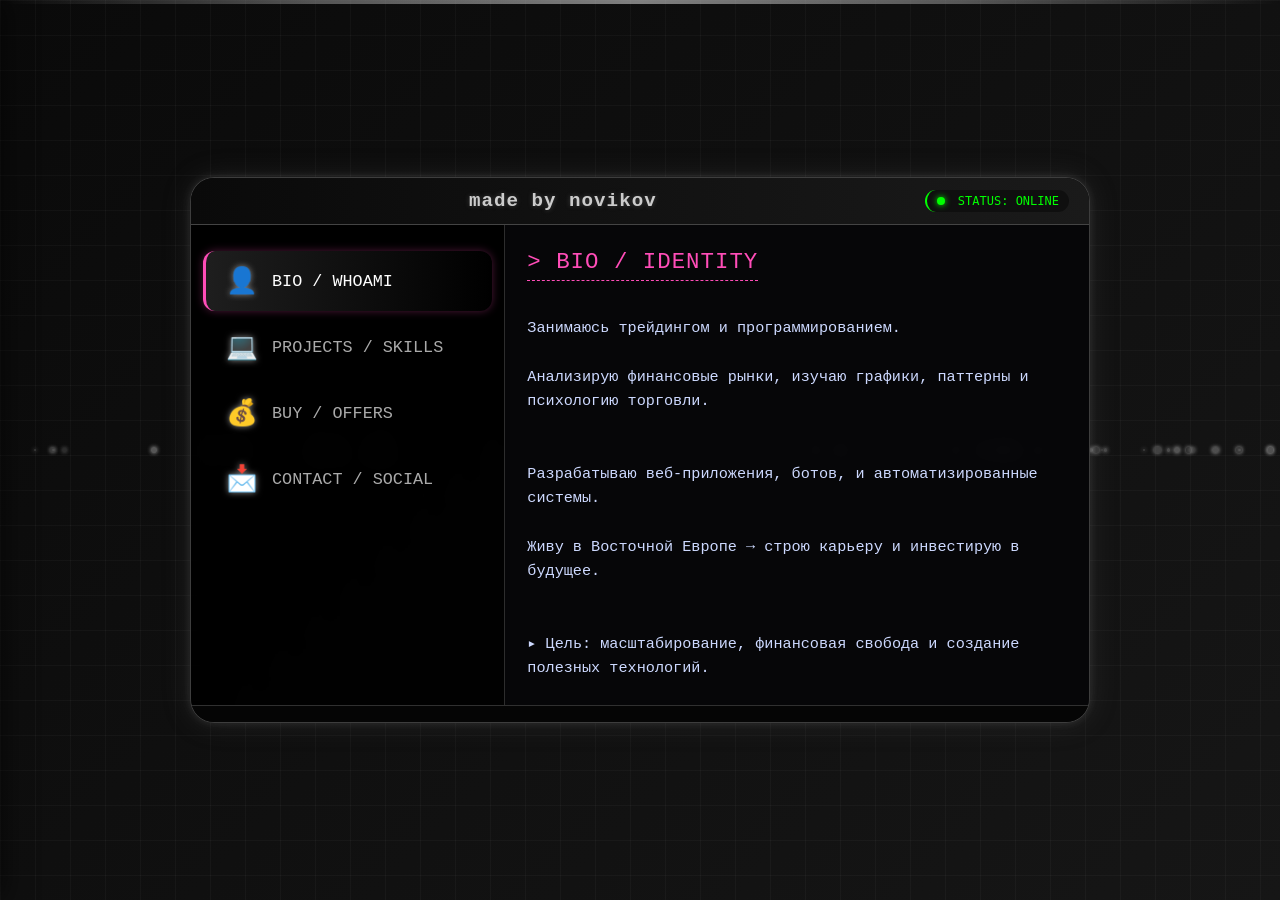
<file: website.html>
<!DOCTYPE html>
<html lang="uk">
<head>
    <meta charset="UTF-8">
    <meta name="viewport" content="width=device-width, initial-scale=1.0, user-scalable=no, viewport-fit=cover">
    <title>NOVIKOV  | BIO</title>
    <style>
        * {
            margin: 0;
            padding: 0;
            box-sizing: border-box;
            font-family: 'Courier New', 'Fira Code', 'Segoe UI', monospace;
        }

        body {
            min-height: 100vh;
            background: linear-gradient(135deg, #0a0a0a, #1a1a1a, #2a2a2a, #0d0d0d);
            background-size: 400% 400%;
            animation: gradientShift 15s ease infinite;
            display: flex;
            justify-content: center;
            align-items: center;
            padding: 20px;
            position: relative;
            overflow-x: hidden;
        }

        @keyframes gradientShift {
            0% { background-position: 0% 50%; }
            50% { background-position: 100% 50%; }
            100% { background-position: 0% 50%; }
        }

        /* Фонові сітки та ефекти */
        .grid-overlay {
            position: fixed;
            top: 0;
            left: 0;
            width: 100%;
            height: 100%;
            background-image: 
                linear-gradient(rgba(255, 255, 255, 0.03) 1px, transparent 1px),
                linear-gradient(90deg, rgba(255, 255, 255, 0.03) 1px, transparent 1px);
            background-size: 35px 35px;
            pointer-events: none;
            z-index: 0;
        }

        .scan-line {
            position: fixed;
            top: 0;
            left: 0;
            width: 100%;
            height: 4px;
            background: linear-gradient(90deg, transparent, #888888, #cccccc, #888888, transparent);
            opacity: 0.3;
            animation: scanMove 6s linear infinite;
            z-index: 2;
            pointer-events: none;
        }

        @keyframes scanMove {
            0% { top: 0; opacity: 0.2; }
            50% { top: 100%; opacity: 0.5; }
            100% { top: 0; opacity: 0.2; }
        }

        /* Основний термінальний контейнер */
        .terminal {
            position: relative;
            z-index: 10;
            width: 900px;
            max-width: 95%;
            background: rgba(0, 0, 0, 0.85);
            backdrop-filter: blur(8px);
            border-radius: 24px;
            border: 1px solid rgba(150, 150, 150, 0.4);
            box-shadow: 0 0 30px rgba(100, 100, 100, 0.2), 0 0 10px rgba(150, 150, 150, 0.2);
            overflow: hidden;
            transition: all 0.3s;
        }

        /* Голова терміналу */
        .terminal-header {
            background: linear-gradient(90deg, #0a0a0a, #1a1a1a);
            padding: 12px 20px;
            border-bottom: 1px solid #444444;
            display: flex;
            justify-content: space-between;
            align-items: center;
            flex-wrap: wrap;
            gap: 10px;
        }

        /* Бургер-кнопка (тільки на мобільних) */
        .burger-btn {
            display: none;
            flex-direction: column;
            justify-content: center;
            align-items: center;
            gap: 5px;
            width: 40px;
            height: 40px;
            background: rgba(0, 0, 0, 0.7);
            border: 1px solid #888;
            border-radius: 8px;
            cursor: pointer;
            z-index: 200;
            transition: 0.2s;
        }
        .burger-btn span {
            width: 22px;
            height: 2px;
            background: #ccc;
            border-radius: 2px;
            transition: 0.2s;
        }
        .burger-btn.active span:nth-child(1) {
            transform: rotate(45deg) translate(5px, 5px);
        }
        .burger-btn.active span:nth-child(2) {
            opacity: 0;
        }
        .burger-btn.active span:nth-child(3) {
            transform: rotate(-45deg) translate(5px, -5px);
        }

        .system-title {
            font-size: 1.2rem;
            font-weight: bold;
            color: #cccccc;
            text-shadow: 0 0 5px #88888866;
            letter-spacing: 1px;
            flex: 1;
            text-align: center;
        }

        .system-status {
            font-size: 0.75rem;
            color: #0f0;
            background: #0f0f0f;
            padding: 4px 10px;
            border-radius: 30px;
            border-left: 2px solid #0f0;
            font-family: monospace;
        }

        .status-led {
            display: inline-block;
            width: 8px;
            height: 8px;
            background: #0f0;
            border-radius: 50%;
            margin-right: 6px;
            box-shadow: 0 0 6px #0f0;
            animation: blink 1.2s infinite;
        }

        @keyframes blink {
            0%, 100% { opacity: 1; }
            50% { opacity: 0.3; }
        }

        /* Основний контент (двоколонкова сітка) */
        .terminal-body {
            display: flex;
            flex-wrap: wrap;
            min-height: 480px;
            position: relative;
        }

        /* Ліва панель (меню) для десктопу */
        .menu-panel {
            width: 35%;
            background: rgba(0, 0, 0, 0.6);
            border-right: 1px solid rgba(150, 150, 150, 0.3);
            padding: 20px 0;
            transition: transform 0.3s ease;
        }

        /* Мобільне меню (бургер) - виїжджає зліва */
        .mobile-menu {
            position: fixed;
            top: 0;
            left: -280px;
            width: 280px;
            height: 100vh;
            background: rgba(10, 10, 15, 0.98);
            backdrop-filter: blur(20px);
            z-index: 150;
            transition: left 0.3s cubic-bezier(0.2, 0.9, 0.4, 1.1);
            padding: 80px 20px 20px;
            border-right: 1px solid #ff4db8;
            box-shadow: 5px 0 25px rgba(0,0,0,0.5);
        }
        .mobile-menu.open {
            left: 0;
        }
        .mobile-menu .mobile-menu-item {
            display: flex;
            align-items: center;
            gap: 15px;
            padding: 14px 20px;
            margin: 8px 0;
            border-radius: 14px;
            color: #bbccff;
            font-size: 1.1rem;
            cursor: pointer;
            transition: 0.2s;
            border-left: 3px solid transparent;
        }
        .mobile-menu .mobile-menu-item:hover {
            background: rgba(255, 77, 184, 0.2);
        }
        .mobile-menu .mobile-menu-item.active {
            background: linear-gradient(90deg, rgba(255, 77, 184, 0.3), transparent);
            border-left-color: #ff4db8;
            color: white;
        }
        .overlay {
            position: fixed;
            top: 0;
            left: 0;
            width: 100%;
            height: 100%;
            background: rgba(0,0,0,0.7);
            backdrop-filter: blur(4px);
            z-index: 140;
            opacity: 0;
            visibility: hidden;
            transition: 0.3s;
        }
        .overlay.active {
            opacity: 1;
            visibility: visible;
        }

        .menu-item {
            display: flex;
            align-items: center;
            gap: 14px;
            padding: 14px 20px;
            margin: 6px 12px;
            cursor: pointer;
            border-radius: 12px;
            transition: all 0.2s ease;
            color: #aaaaaa;
            font-weight: 500;
            font-size: 1.05rem;
            border-left: 3px solid transparent;
        }

        .menu-item:hover {
            background: rgba(150, 150, 150, 0.15);
            transform: translateX(4px);
            color: #dddddd;
        }

        .menu-item.active {
            background: linear-gradient(90deg, rgba(150, 150, 150, 0.2), transparent);
            border-left-color: #ff4db8;
            color: #fff;
            box-shadow: 0 0 8px rgba(255, 77, 184, 0.3);
        }

        .menu-icon {
            font-size: 1.6rem;
            filter: drop-shadow(0 0 3px #888888);
        }

        /* Права панель (контент) */
        .content-panel {
            width: 65%;
            padding: 24px 22px;
            background: rgba(10, 10, 15, 0.5);
            color: #cdd9ff;
        }

        .content-title {
            font-size: 1.4rem;
            color: #ff4db8;
            margin-bottom: 20px;
            letter-spacing: 1px;
            border-bottom: 1px dashed #ff4db8;
            display: inline-block;
            padding-bottom: 5px;
            text-transform: uppercase;
        }

        .content-text {
            font-size: 0.95rem;
            line-height: 1.6;
            margin-top: 15px;
            white-space: pre-wrap;
            font-family: 'Courier New', monospace;
        }

        .detail-box {
            margin-top: 25px;
            padding: 15px;
            background: rgba(0, 0, 0, 0.6);
            border-radius: 14px;
            border: 1px solid rgba(150, 150, 150, 0.2);
            font-size: 0.85rem;
            word-break: break-all;
        }

        /* кнопка стилю */
        .cyber-btn {
            display: inline-block;
            background: linear-gradient(135deg, #ff4db8, #cc0080);
            padding: 10px 22px;
            border-radius: 30px;
            color: white;
            text-decoration: none;
            font-weight: bold;
            margin-top: 12px;
            transition: 0.2s;
            border: none;
            cursor: pointer;
            font-family: monospace;
            font-size: 0.9rem;
            box-shadow: 0 0 12px #ff4db8;
        }

        .cyber-btn:hover {
            transform: scale(1.02);
            box-shadow: 0 0 22px #ff4db8;
        }

        /* Футер статусу */
        .terminal-footer {
            background: #050505;
            padding: 8px 20px;
            border-top: 1px solid rgba(150, 150, 150, 0.3);
            font-size: 0.75rem;
            color: #0fa;
            display: flex;
            justify-content: space-between;
            flex-wrap: wrap;
        }

        /* адаптивність — бургер режим */
        @media (max-width: 680px) {
            .burger-btn {
                display: flex;
            }
            .menu-panel {
                display: none; /* ховаємо звичайне меню на мобільних */
            }
            .content-panel {
                width: 100%;
            }
            .terminal-header {
                position: relative;
            }
            .system-title {
                font-size: 1rem;
            }
        }

        /* частинки (додатковий ефект) */
        .particle {
            position: absolute;
            background: rgba(150, 150, 150, 0.4);
            border-radius: 50%;
            pointer-events: none;
            animation: floatParticle 8s linear infinite;
            z-index: 1;
        }

        @keyframes floatParticle {
            0% {
                transform: translateY(100vh) translateX(0) rotate(0deg);
                opacity: 0;
            }
            20% { opacity: 0.5; }
            80% { opacity: 0.5; }
            100% {
                transform: translateY(-100vh) translateX(80px) rotate(360deg);
                opacity: 0;
            }
        }
    </style>
</head>
<body>
<div class="grid-overlay"></div>
<div class="scan-line"></div>

<div class="terminal">
    <div class="terminal-header">
        <div class="burger-btn" id="burgerBtn">
            <span></span>
            <span></span>
            <span></span>
        </div>
        <div class="system-title">
          made by novikov
        </div>
        <div class="system-status">
            <span class="status-led"></span> STATUS: ONLINE
        </div>
    </div>

    <div class="terminal-body">
        <!-- Десктопна ліва панель -->
        <div class="menu-panel" id="desktopMenu">
            <div class="menu-item active" data-section="bio">
                <span class="menu-icon">👤</span>
                <span>BIO / WHOAMI</span>
            </div>
            <div class="menu-item" data-section="projects">
                <span class="menu-icon">💻</span>
                <span>PROJECTS / SKILLS</span>
            </div>
            <div class="menu-item" data-section="buy">
                <span class="menu-icon">💰</span>
                <span>BUY / OFFERS</span>
            </div>
            <div class="menu-item" data-section="contact">
                <span class="menu-icon">📩</span>
                <span>CONTACT / SOCIAL</span>
            </div>
        </div>

        <!-- Права панель з контентом -->
        <div class="content-panel" id="dynamicContent">
            <div class="content-title" id="contentTitle">> WHOAMI.EXE</div>
            <div class="content-text" id="contentText">
                Занимаюсь трейдингом и программированием.<br>
                Анализирую финансовые рынки, создаю торговые стратегии.<br>
                Разрабатываю веб-проекты и автоматизирую процессы.<br>
                Живу в Восточной Европе → цель: финансовая независимость.<br>
                🔥 Технологии: JS, Python, React, Node.js, Web3.
            </div>
            <div class="detail-box" id="detailBox" style="display: none;"></div>
        </div>
    </div>

    <div class="terminal-footer">
        <span></span>
        <span></span>
        <span></span>
    </div>
</div>

<!-- Мобільне меню (бургер) -->
<div class="mobile-menu" id="mobileMenu">
    <div class="mobile-menu-item active" data-section="bio">
        <span class="menu-icon">👤</span>
        <span>BIO / WHOAMI</span>
    </div>
    <div class="mobile-menu-item" data-section="projects">
        <span class="menu-icon">💻</span>
        <span>PROJECTS / SKILLS</span>
    </div>
    <div class="mobile-menu-item" data-section="buy">
        <span class="menu-icon">💰</span>
        <span>BUY / OFFERS</span>
    </div>
    <div class="mobile-menu-item" data-section="contact">
        <span class="menu-icon">📩</span>
        <span>CONTACT / SOCIAL</span>
    </div>
</div>
<div class="overlay" id="overlay"></div>

<script>
    // Дані для розділів (термінальний стиль)
    const sectionsData = {
        bio: {
            title: "> BIO / IDENTITY",
            content: `Занимаюсь трейдингом и программированием.<br>
Анализирую финансовые рынки, изучаю графики, паттерны и психологию торговли.<br><br>
Разрабатываю веб-приложения, ботов, и автоматизированные системы.<br>
Живу в Восточной Европе → строю карьеру и инвестирую в будущее.<br><br>
▸ Цель: масштабирование, финансовая свобода и создание полезных технологий.`,
            detail: null
        },
        projects: {
            title: "> PROJECTS / SKILLS",
            content: `💻 Мои проекты и скиллы:<br><br>
▪️ Веб-платформа для аналитики крипторынка (в разработке)<br>
▪️ Торговый бот для фьючерсов (Python + CCXT)<br>
▪️ Telegram-бот для сигналов и управления портфелем<br>
▪️ Адаптивные веб-сайты / лендинги / дашборды<br><br>
▪️ продам готового бота под dump/pump strategy <br> 
📚 Технологический стек:<br>
JavaScript (ES6+), React, Node.js, Express, MongoDB, Python, Pandas, Web3, Git, Docker.<br>
В планах: Solidity, AI-модели для трейдинга.`,
            detail: null
        },
        buy: {
            title: "> BUY / OFFERS",
            content: `💰 Что я скупаю / принимаю в работу:<br><br>
➤ Аккаунты криптобирж (MEXC) с -PNL <br>

➤ Сотрудничество по партнерским программам / арбитраж трафика (crypto).<br>
➤ Разработка ботов на заказ.<br><br>
💎 Условия обсуждаемы, оплата криптой`,
            detail: null
        },
        contact: {
            title: "> CONTACT / SOCIAL",
            content: `📩 Связаться со мной можно через Telegram:<br><br>
➤ Telegram: <strong style="color:#ff4db8;">@qmrkm</strong><br><br>

🕒 Ответ в течение 12 часов.`,
            detail: `<div style="text-align:center; margin-top:10px;">
                        <a href="https://t.me/qmrkm" target="_blank" class="cyber-btn" style="background:#ff4db8; box-shadow:0 0 12px #ff4db8;">
                            📨 НАПИСАТЬ В TELEGRAM
                        </a>
                        <div style="margin-top: 15px; font-size:0.75rem; opacity:0.8;">
                             Доступен 24/7
                        </div>
                    </div>`
        }
    };

    // DOM елементи
    const desktopMenuItems = document.querySelectorAll('#desktopMenu .menu-item');
    const mobileMenuItems = document.querySelectorAll('#mobileMenu .mobile-menu-item');
    const contentTitle = document.getElementById('contentTitle');
    const contentText = document.getElementById('contentText');
    const detailBox = document.getElementById('detailBox');
    const burgerBtn = document.getElementById('burgerBtn');
    const mobileMenu = document.getElementById('mobileMenu');
    const overlay = document.getElementById('overlay');

    // Функція зміни активного розділу (універсальна)
    function setActiveSection(sectionId, fromMobile = false) {
        // Оновлення активного класу в десктопному меню
        desktopMenuItems.forEach(item => {
            item.classList.remove('active');
            if (item.getAttribute('data-section') === sectionId) {
                item.classList.add('active');
            }
        });
        // Оновлення активного класу в мобільному меню
        mobileMenuItems.forEach(item => {
            item.classList.remove('active');
            if (item.getAttribute('data-section') === sectionId) {
                item.classList.add('active');
            }
        });

        const data = sectionsData[sectionId];
        if (data) {
            const container = document.querySelector('.content-panel');
            container.style.opacity = '0.7';
            setTimeout(() => {
                contentTitle.innerHTML = data.title;
                contentText.innerHTML = data.content;
                
                if (sectionId === 'contact' && data.detail) {
                    detailBox.style.display = 'block';
                    detailBox.innerHTML = data.detail;
                } else {
                    detailBox.style.display = 'none';
                    detailBox.innerHTML = '';
                }
                container.style.opacity = '1';
            }, 80);
            setTimeout(() => {
                container.style.opacity = '1';
            }, 120);
        }

        // Якщо виклик з мобільного меню — закриваємо бургер
        if (fromMobile) {
            closeBurgerMenu();
        }
    }

    // Відкриття/закриття бургер-меню
    function toggleBurgerMenu() {
        const isOpen = mobileMenu.classList.contains('open');
        if (isOpen) {
            closeBurgerMenu();
        } else {
            openBurgerMenu();
        }
    }

    function openBurgerMenu() {
        mobileMenu.classList.add('open');
        overlay.classList.add('active');
        burgerBtn.classList.add('active');
        document.body.style.overflow = 'hidden';
    }

    function closeBurgerMenu() {
        mobileMenu.classList.remove('open');
        overlay.classList.remove('active');
        burgerBtn.classList.remove('active');
        document.body.style.overflow = '';
    }

    // Обробники для десктопного меню
    desktopMenuItems.forEach(item => {
        item.addEventListener('click', (e) => {
            const section = item.getAttribute('data-section');
            if (section) setActiveSection(section, false);
            createTerminalSpark(e);
        });
    });

    // Обробники для мобільного меню (бургер)
    mobileMenuItems.forEach(item => {
        item.addEventListener('click', (e) => {
            const section = item.getAttribute('data-section');
            if (section) setActiveSection(section, true);
            createTerminalSpark(e);
        });
    });

    // Бургер кнопка
    burgerBtn.addEventListener('click', (e) => {
        e.stopPropagation();
        toggleBurgerMenu();
    });

    // Оверлей закриває меню
    overlay.addEventListener('click', () => {
        closeBurgerMenu();
    });

    // Закриваємо меню при ресайзі (якщо вікно стає ширшим)
    window.addEventListener('resize', () => {
        if (window.innerWidth > 680 && mobileMenu.classList.contains('open')) {
            closeBurgerMenu();
        }
    });

    // Ефект спалаху при кліку
    function createTerminalSpark(event) {
        const spark = document.createElement('div');
        spark.style.position = 'fixed';
        spark.style.width = '14px';
        spark.style.height = '14px';
        spark.style.background = 'radial-gradient(circle, #aaaaaa, #ff4db8)';
        spark.style.borderRadius = '50%';
        spark.style.left = (event.clientX - 7) + 'px';
        spark.style.top = (event.clientY - 7) + 'px';
        spark.style.pointerEvents = 'none';
        spark.style.zIndex = '9999';
        spark.style.filter = 'blur(2px)';
        spark.style.opacity = '0.9';
        document.body.appendChild(spark);
        
        let opacity = 1;
        const interval = setInterval(() => {
            opacity -= 0.12;
            spark.style.opacity = opacity;
            spark.style.transform = `scale(${1 + (1 - opacity) * 1.5})`;
            if (opacity <= 0) {
                clearInterval(interval);
                spark.remove();
            }
        }, 30);
        
        const terminalDiv = document.querySelector('.terminal');
        if (terminalDiv) {
            terminalDiv.style.transform = 'translateY(-2px)';
            setTimeout(() => {
                terminalDiv.style.transform = '';
            }, 90);
        }
    }

    // Створення фонових частинок
    function createDigitalParticles() {
        const particleCount = 45;
        for (let i = 0; i < particleCount; i++) {
            let particle = document.createElement('div');
            particle.classList.add('particle');
            const size = 2 + Math.random() * 5;
            particle.style.width = size + 'px';
            particle.style.height = size + 'px';
            particle.style.left = Math.random() * 100 + 'vw';
            particle.style.animationDuration = 5 + Math.random() * 15 + 's';
            particle.style.animationDelay = Math.random() * 10 + 's';
            particle.style.backgroundColor = `rgba(150, 150, 150, ${0.2 + Math.random() * 0.4})`;
            particle.style.boxShadow = `0 0 4px #aaaaaa`;
            document.body.appendChild(particle);
        }
    }

    // Стартові ефекти
    function terminalTypewriter() {
        contentText.style.opacity = '0';
        setTimeout(() => {
            contentText.style.opacity = '1';
        }, 100);
    }

    // Обробка кліку на контенті – додаткова анімація
    const contentPanelDiv = document.querySelector('.content-panel');
    if (contentPanelDiv) {
        contentPanelDiv.addEventListener('click', (e) => {
            if (e.target.closest('.cyber-btn')) return;
            const glitchSpan = document.createElement('span');
            glitchSpan.innerText = '>';
            glitchSpan.style.position = 'absolute';
            glitchSpan.style.color = '#aaaaaa';
            glitchSpan.style.fontSize = '1.2rem';
            glitchSpan.style.left = e.clientX + 'px';
            glitchSpan.style.top = e.clientY + 'px';
            glitchSpan.style.pointerEvents = 'none';
            glitchSpan.style.opacity = '0.7';
            glitchSpan.style.zIndex = '999';
            document.body.appendChild(glitchSpan);
            setTimeout(() => glitchSpan.remove(), 400);
        });
    }

    // Ініціалізація
    setActiveSection('bio', false);

    // Імітація курсора в футері
    setInterval(() => {
        const footerSpan = document.querySelector('.terminal-footer span:first-child');
        if (footerSpan && footerSpan.innerText.includes('ACTIVE')) {
            const cursor = footerSpan.innerText.endsWith('_') ? ' ' : '_';
            footerSpan.innerText = `📟 [SESSION: ACTIVE${cursor}]`;
        }
    }, 700);

    window.addEventListener('DOMContentLoaded', () => {
        createDigitalParticles();
        terminalTypewriter();
        const scan = document.querySelector('.scan-line');
        if (scan) {
            setInterval(() => {
                scan.style.opacity = Math.random() * 0.4 + 0.2;
            }, 800);
        }
    });

    window.addEventListener('resize', () => {});
</script>
</body>
</html>
</file>
